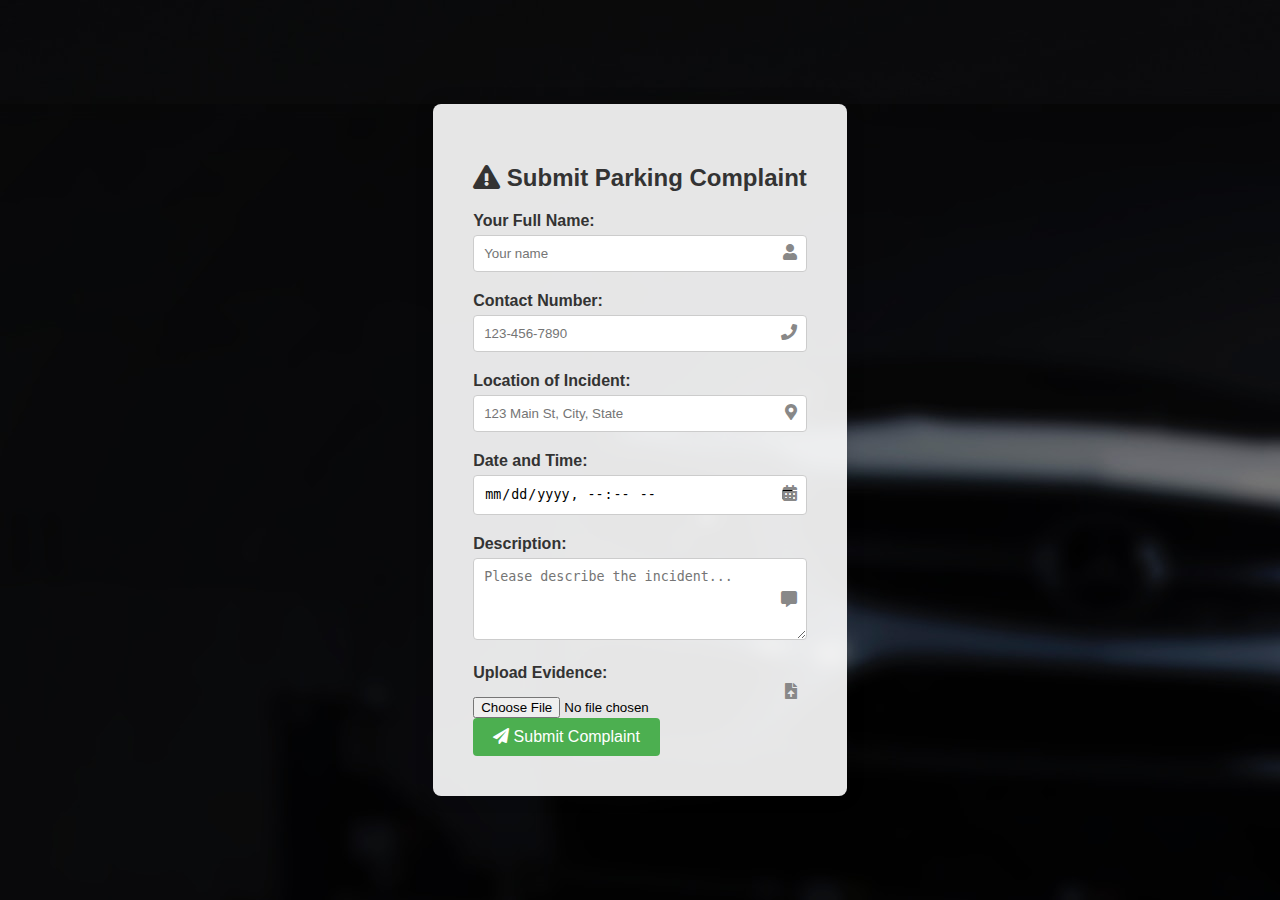
<file: index3.html>
<!DOCTYPE html>
<html lang="en">
  <head>
    <meta charset="UTF-8" />
    <meta name="viewport" content="width=device-width, initial-scale=1.0" />
    <title>Parking Complaint Form</title>
    <link
      rel="stylesheet"
      href="https://cdnjs.cloudflare.com/ajax/libs/font-awesome/5.15.4/css/all.min.css"
    />
    <style>
      /* Basic CSS for styling the form */
      body {
        font-family: Arial, sans-serif;
        margin: 0;
        padding: 0;

        height: 100vh;
        background-image: url(back.jpg);
        display: flex;
        justify-content: center;
        align-items: center;
      }

      .container {
        max-width: 600px;
        padding: 40px;
        background-color: rgba(255, 255, 255, 0.9);
        border-radius: 8px;
        box-shadow: 0 0 20px rgba(0, 0, 0, 0.1);
        animation: fadeIn 0.5s ease;
      }

      @keyframes fadeIn {
        0% {
          opacity: 0;
          transform: translateY(-20px);
        }
        100% {
          opacity: 1;
          transform: translateY(0);
        }
      }

      h2 {
        text-align: center;
        margin-bottom: 20px;
        color: #333;
      }

      label {
        font-weight: bold;
        margin-bottom: 5px;
        display: block;
        color: #333;
      }

      input[type="text"],
      input[type="datetime-local"],
      textarea {
        width: 100%;
        padding: 10px;
        margin-bottom: 20px;
        border: 1px solid #ccc;
        border-radius: 4px;
        box-sizing: border-box;
        transition: border-color 0.3s ease;
      }

      input[type="file"] {
        margin-top: 10px;
      }

      .btn-submit {
        display: inline-block;
        padding: 10px 20px;
        background-color: #4caf50;
        color: #fff;
        border: none;
        border-radius: 4px;
        cursor: pointer;
        font-size: 16px;
        transition: background-color 0.3s ease;
      }

      .btn-submit:hover {
        background-color: #45a049;
      }

      .input-container {
        position: relative;
      }

      .input-container i {
        position: absolute;
        top: 50%;
        transform: translateY(-50%);
        right: 10px;
        color: #888;
        transition: color 0.3s ease;
      }

      .input-container input:focus,
      .input-container textarea:focus {
        border-color: #4caf50;
      }

      .input-container input:focus + i,
      .input-container textarea:focus + i {
        color: #4caf50;
      }
    </style>
  </head>
  <body>
    <div class="container">
      <h2>
        <i class="fas fa-exclamation-triangle"></i> Submit Parking Complaint
      </h2>
      <form id="complaintForm">
        <div class="input-container">
          <label for="name"><i class="fas fa-user"></i> Your Full Name:</label>
          <input
            type="text"
            id="name"
            name="name"
            required
            placeholder="Your name"
          />
        </div>

        <div class="input-container">
          <label for="contact"
            ><i class="fas fa-phone"></i> Contact Number:</label
          >
          <input
            type="text"
            id="contact"
            name="contact"
            required
            placeholder="123-456-7890"
          />
        </div>

        <div class="input-container">
          <label for="location"
            ><i class="fas fa-map-marker-alt"></i> Location of Incident:</label
          >
          <input
            type="text"
            id="location"
            name="location"
            required
            placeholder="123 Main St, City, State"
          />
        </div>

        <div class="input-container">
          <label for="dateTime"
            ><i class="fas fa-calendar-alt"></i> Date and Time:</label
          >
          <input type="datetime-local" id="dateTime" name="dateTime" required />
        </div>

        <div class="input-container">
          <label for="description"
            ><i class="fas fa-comment-alt"></i> Description:</label
          >
          <textarea
            id="description"
            name="description"
            rows="4"
            required
            placeholder="Please describe the incident..."
          ></textarea>
        </div>

        <div class="input-container">
          <label for="evidence"
            ><i class="fas fa-file-upload"></i> Upload Evidence:</label
          >
          <input type="file" id="evidence" name="evidence" />
        </div>

        <button type="submit" class="btn-submit">
          <i class="fas fa-paper-plane"></i> Submit Complaint
        </button>
      </form>
    </div>

    <script>
      // JavaScript for form submission
      document
        .getElementById("complaintForm")
        .addEventListener("submit", function (event) {
          event.preventDefault(); // Prevent default form submission

          // Get form data
          const formData = new FormData(this);

          // You can handle form submission here, such as sending data to server via AJAX
          // For now, let's just log the form data
          for (var pair of formData.entries()) {
            console.log(pair[0] + ": " + pair[1]);
          }

          // Clear the form fields after submission (optional)
          this.reset();
        });
    </script>
  </body>
</html>
</file>
